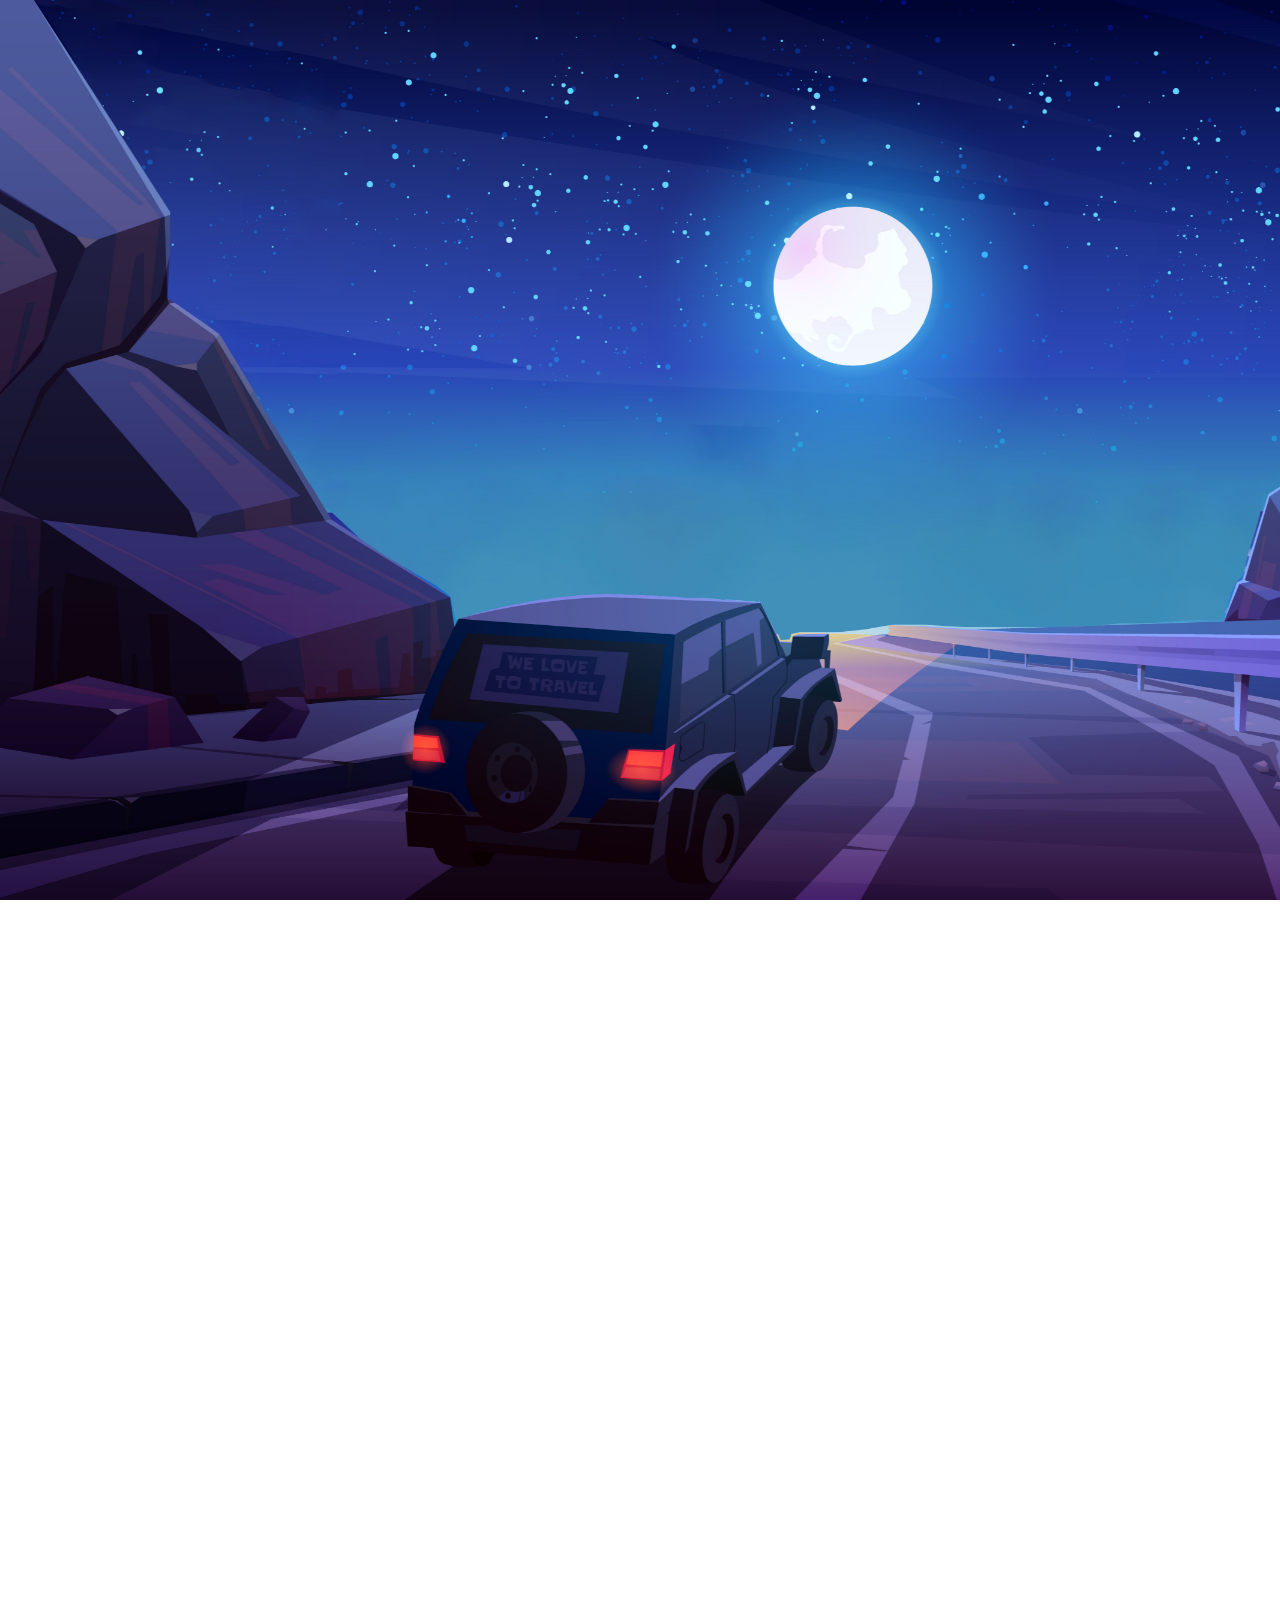
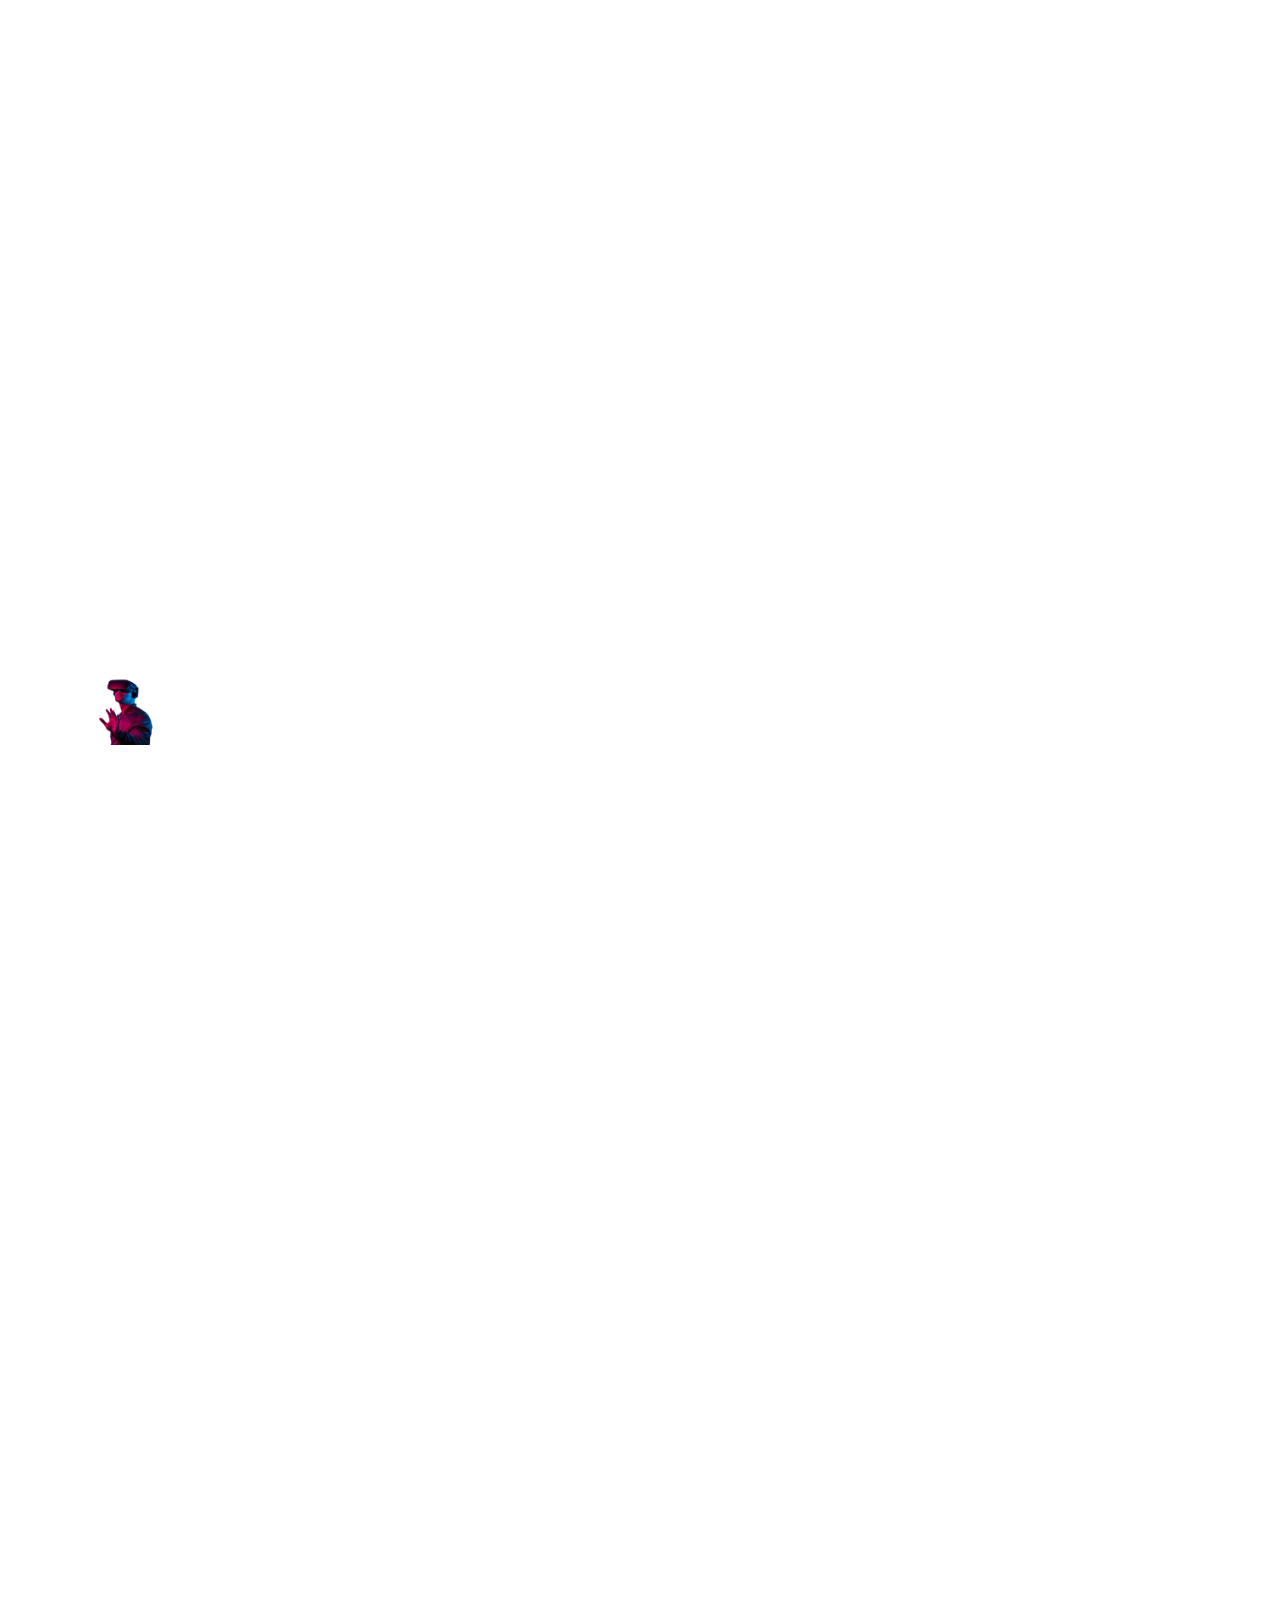
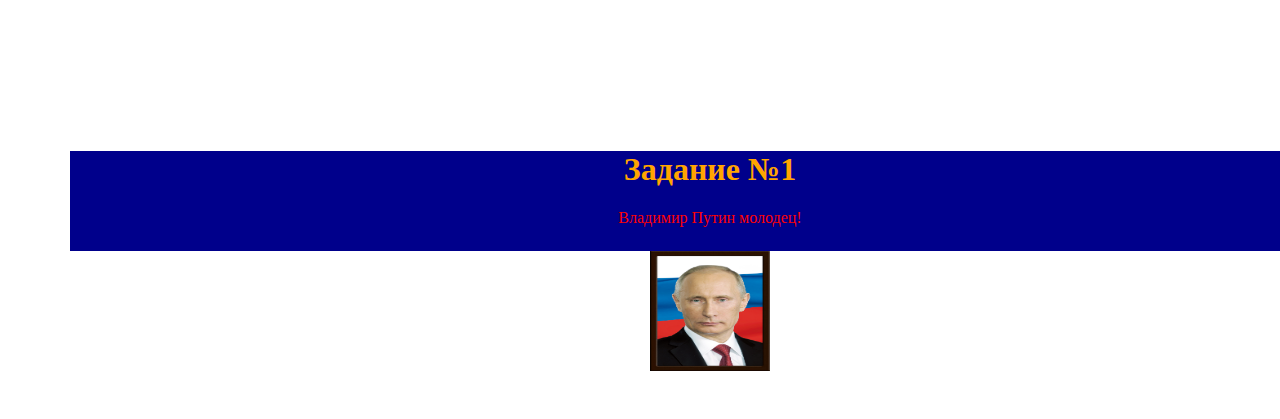
<file: paralax/index.html>
<!DOCTYPE html>
<html>
<head>
	<title></title>

    <style>
    	
         body{
         	overflow-x: hidden;
         }

         .paralax{
         	position: absolute;
         	height: 100%
         }

         .paralax-item{
         	position: fixed;
         	width: 100%;
         	height: 100%;
         	top: 0;
         	left: 0;
         }

         .p-item1{
         	background: url('imges/m_1.png') center/cover no-repeat;
         }

         .p-item3{
         	background: url('imges/m_3.png') bottom/100% no-repeat;
         	background-size: cover;
         	background-position: center;
         	z-index: 2;
         }

         .p-item4{
         	position: absolute;
         	top: 0;
         	left: 0;
         	width: 10000%;
         	height: 100%;
         	content: '';
         	background: url('imges/fog.png') repeat-x;
            background-size: contain;
            background-position: center;
            animation: fog 20s linear infinite;
         }


         .p-item4::before{
         	position: absolute;
         	top: 0;
         	left: 0;
         	width: 1000%;
         	height: 100%;
         	content: '';
         	background: url('imges/fog.png') repeat-x;
         	background-size: contain;
            background-position: center;
            animation: fog 20s linear infinite;
            z-index: 1;
         }


         @keyframes fog{
         	0%{
         		transform: translate3d(0px, 0px, 0px);
              
         	}
         	100%{
         		transform: translate3d(-200vw, 0px, 0px);
         	}
         }

         

         .container{
         	position: relative;
         	z-index: 1;
         	padding: 40px;
         	max-width: 1140px;
         	margin: 0 auto;
         	margin-top: 100vh;
         }

         .content-header{
         	font-family: fantasy;
         	color: white;
         	text-align: center !important;
         	text-transform: uppercase;
         	margin-right: -80%;
         }

         .content-header h1{
         	font-size: 120px;
         	font-weight: 600;
         	color: white;
         	margin-bottom: -40px;

         } 

         .content-header p{
         	font-size: 40px;
         	font-weight: 500;
         	color: white;
         }

         .content{
             position: relative;
         	z-index: 1;
         	padding: 40px;
         	max-width: 1140px;
         	margin: 0 auto;
         	margin-top: 100vh;
         }

         h1{
   color: orange;
}

p{
   color: red;
}

img{
   width: 120px;
   height: 120px;
}

.text{
   background: darkblue;
    width: 100vw;
    height: 100px;
    text-align: center;
}

.image{
   width: 100vw;
   height: 120px;
   text-align: center;

}

.container2{
   position: relative;
   z-index: 1;
   padding: 40px;
   max-width: 1140px;
   margin: 0 auto;
   margin-top: 100vh;
}

    </style>
</head>
<body>
	<div class="paralax">
		<div class="paralax-item p-item1"></div>
		<div class="paralax-item p-item2"></div>
		<div class="paralax-item p-item3"></div>
		<div class="paralax-item p-item4"></div>
    </div>

    <div class="container">
         <div class="content-header">
         	<h1>Паралакс</h1>
         	<p>Hello</p>

         </div>
    </div>

    <div class="content">
         <img src="imges/astro.png">
    </div>

<div class="container2">
      <div class="text">
      <h1>Задание №1</h1>
         <p>Владимир Путин молодец!</p>      
   </div>

   <div class="image">
      <img src="imges/Putin.jpg">
   </div>
</div>

    <script type="text/javascript" src="imges/paralax.js"></script>
</body>
</html>
</file>
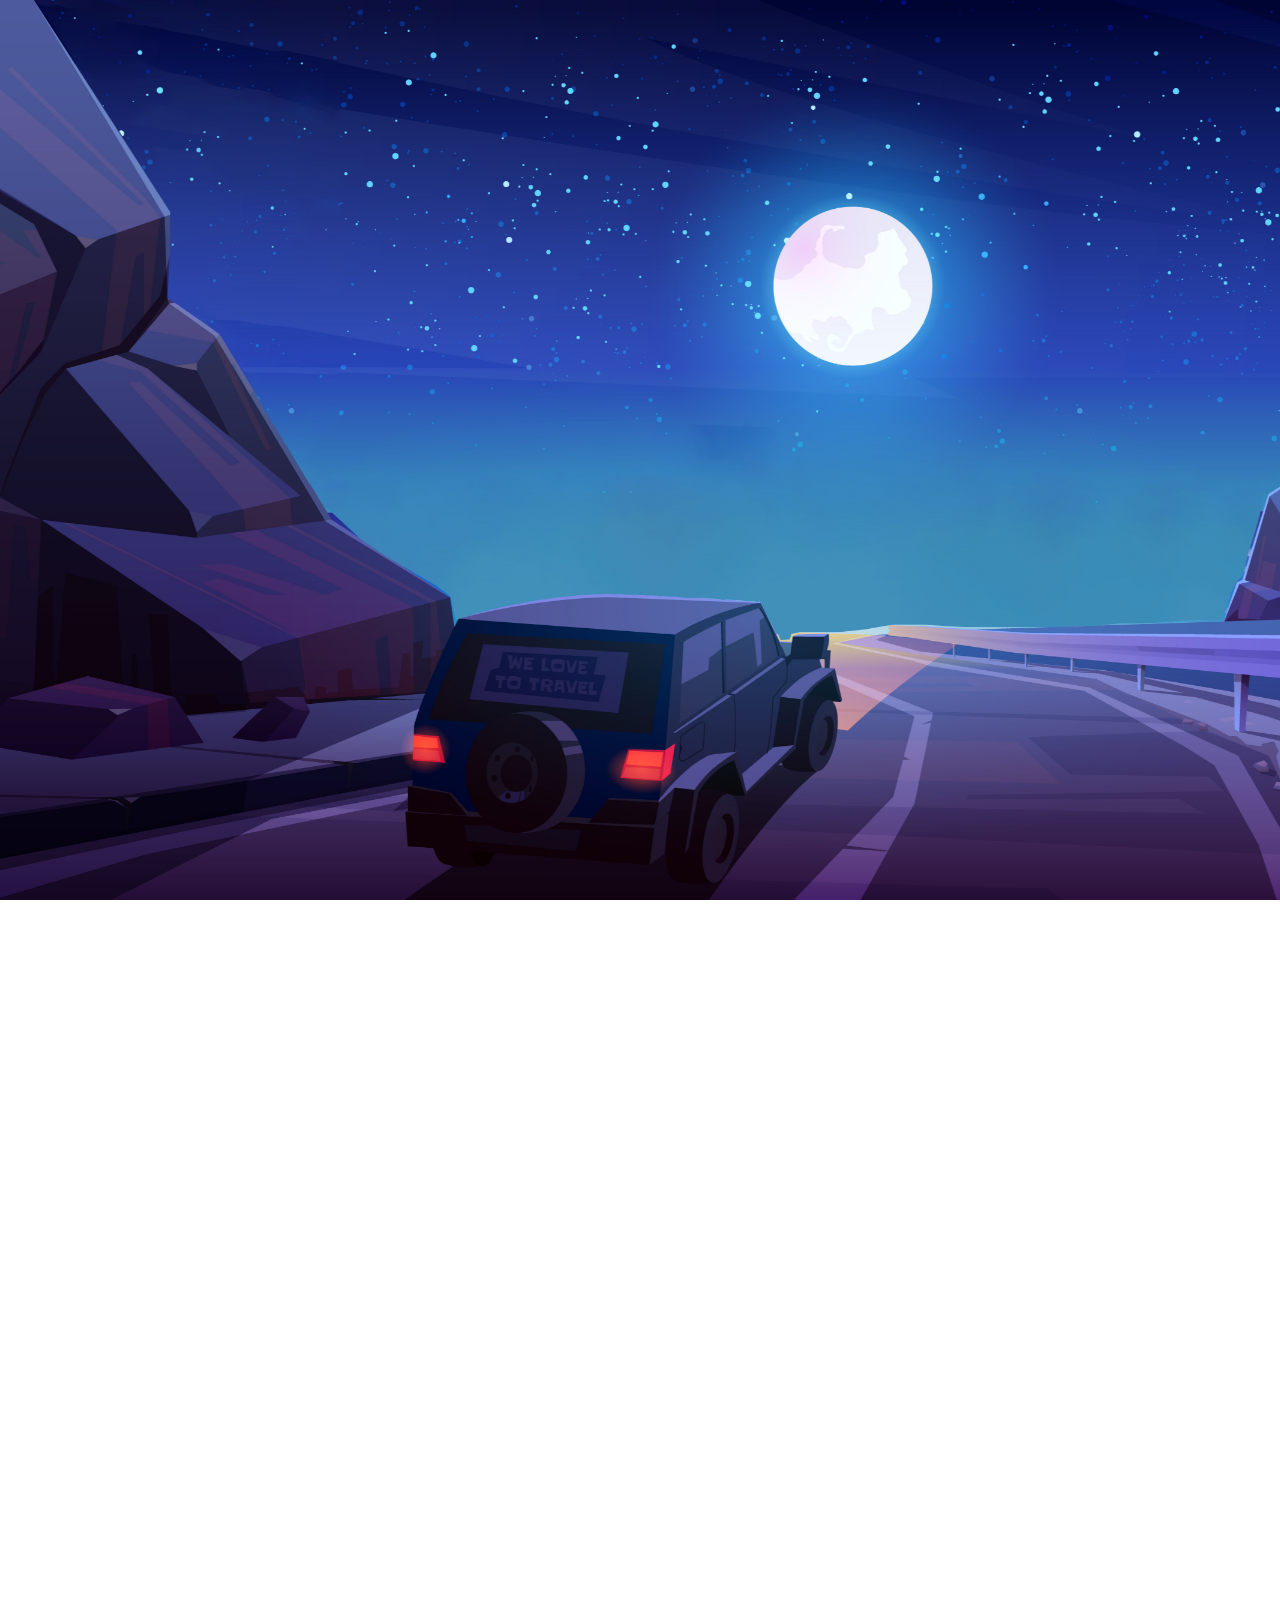
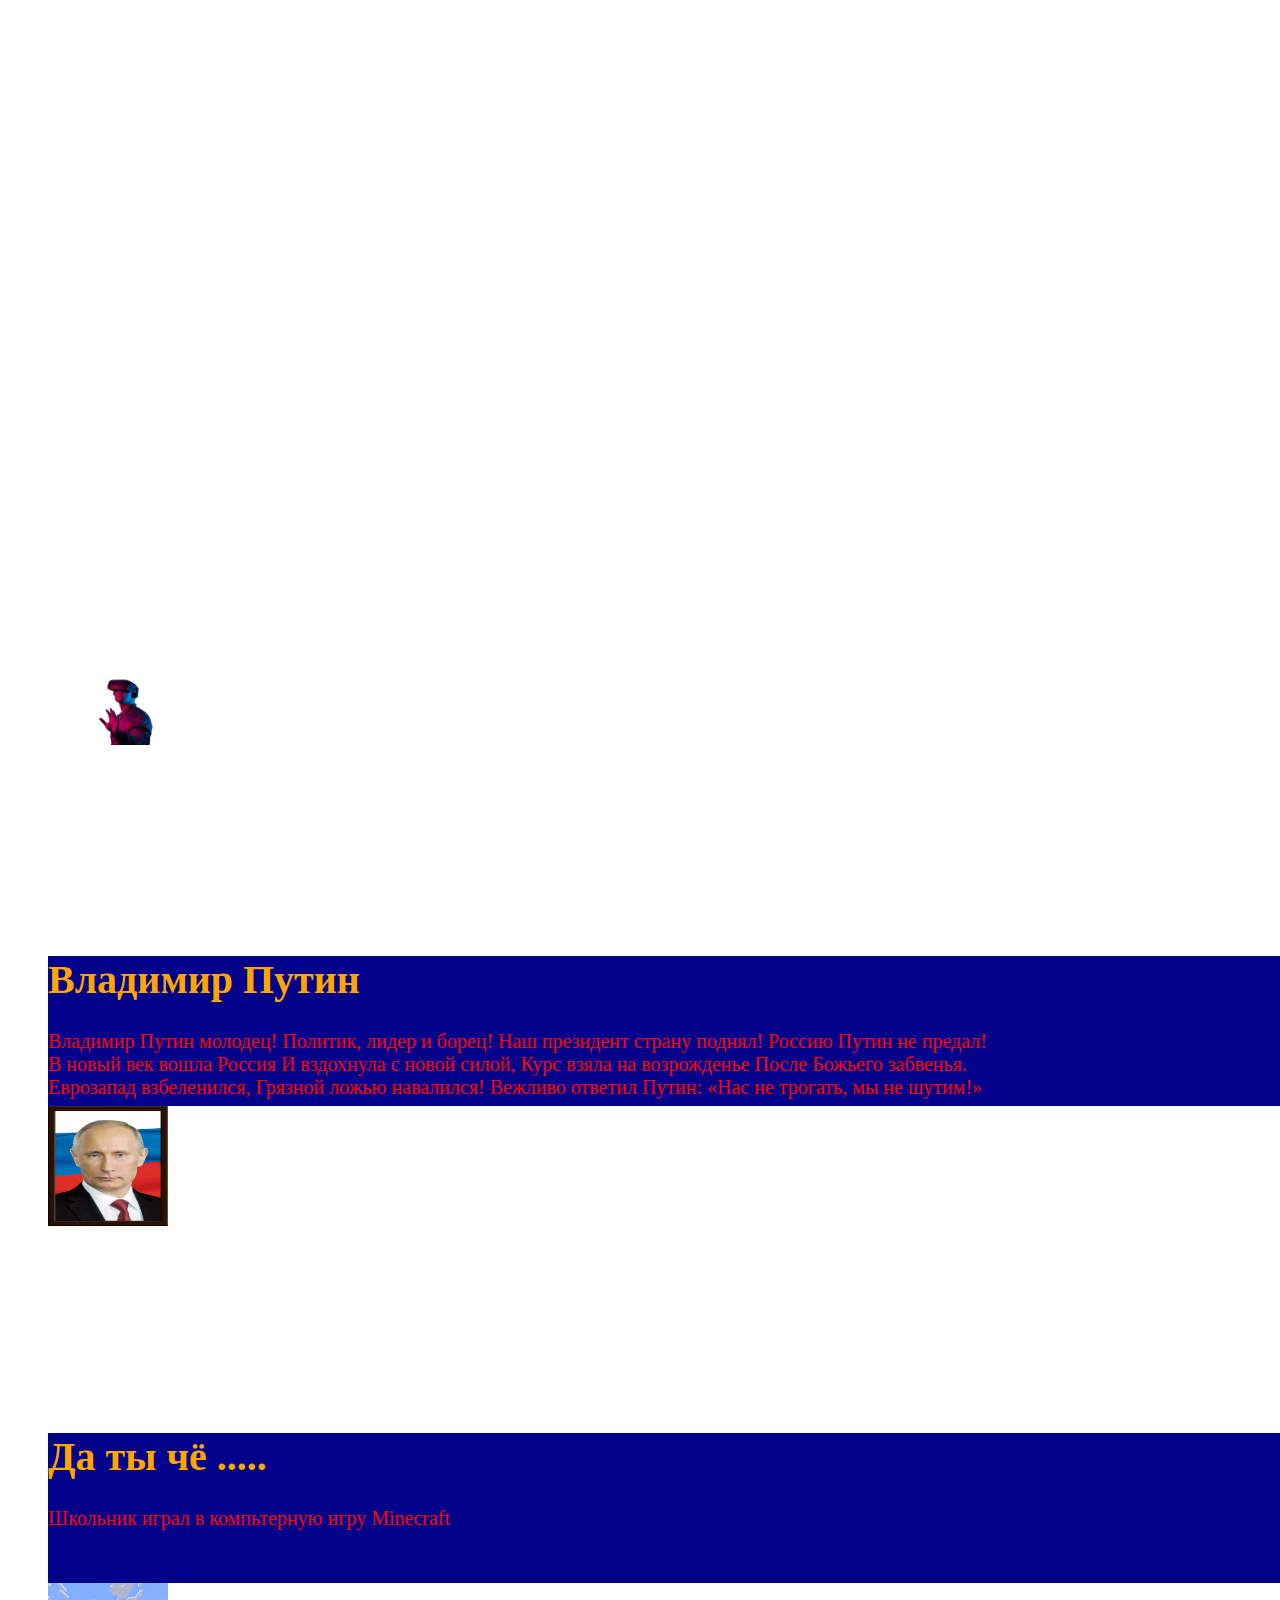
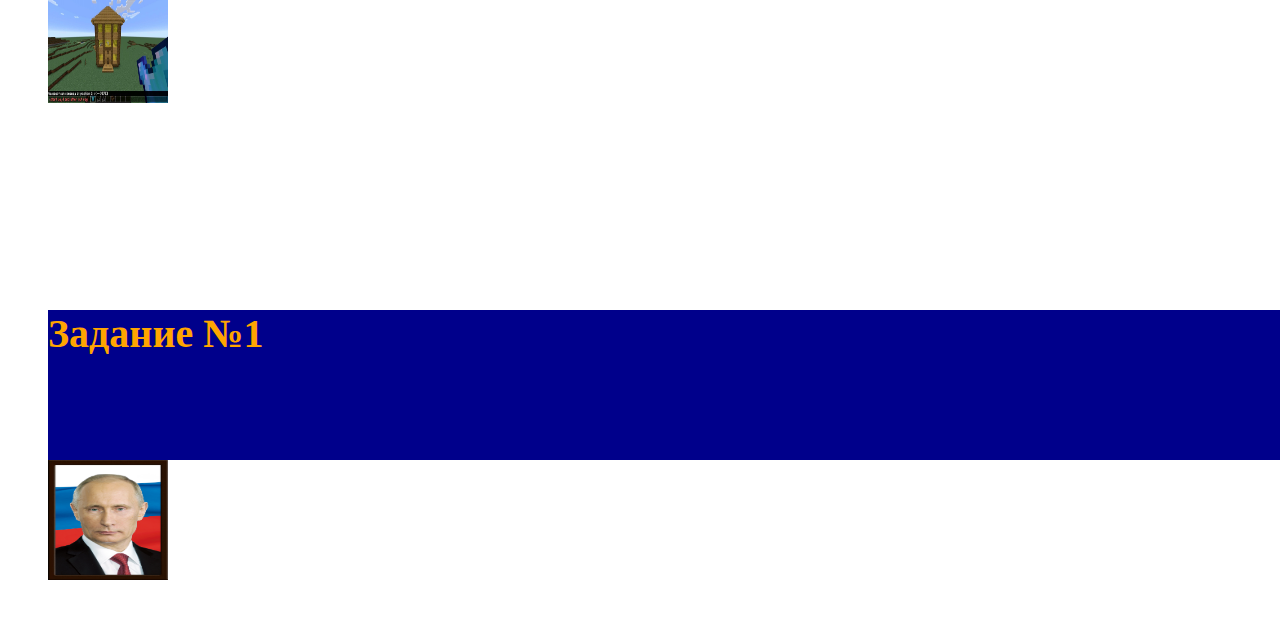
<file: paralaxPutin/index.html>
<!DOCTYPE html>
<html>
<head>
	<title></title>

    <style>
    	
         body{
         	overflow-x: hidden;
         }

         .paralax{
         	position: absolute;
         	height: 100%
         }

         .paralax-item{
         	position: fixed;
         	width: 100%;
         	height: 100%;
         	top: 0;
         	left: 0;
         }

         .p-item1{
         	background: url('imges/m_1.png') center/cover no-repeat;
         }

         .p-item3{
         	background: url('imges/m_3.png') bottom/100% no-repeat;
         	background-size: cover;
         	background-position: center;
         	z-index: 2;
         }

         .p-item4{
         	position: absolute;
         	top: 0;
         	left: 0;
         	width: 10000%;
         	height: 100%;
         	content: '';
         	background: url('imges/fog.png') repeat-x;
            background-size: contain;
            background-position: center;
            animation: fog 20s linear infinite;
         }


         .p-item4::before{
         	position: absolute;
         	top: 0;
         	left: 0;
         	width: 1000%;
         	height: 100%;
         	content: '';
         	background: url('imges/fog.png') repeat-x;
         	background-size: contain;
            background-position: center;
            animation: fog 20s linear infinite;
            z-index: 1;
         }


         @keyframes fog{
         	0%{
         		transform: translate3d(0px, 0px, 0px);
              
         	}
         	100%{
         		transform: translate3d(-200vw, 0px, 0px);
         	}
         }

         

         .container{
         	position: relative;
         	z-index: 1;
         	padding: 40px;
         	max-width: 1140px;
         	margin: 0 auto;
         	margin-top: 100vh;
         }

         .content-header{
         	font-family: fantasy;
         	color: white;
         	text-align: center !important;
         	text-transform: uppercase;
         	margin-right: -80%;
         }

         .content-header h1{
         	font-size: 120px;
         	font-weight: 600;
         	color: white;
         	margin-bottom: -40px;

         } 

         .content-header p{
         	font-size: 40px;
         	font-weight: 500;
         	color: white;
         }

         .content{
             position: relative;
         	z-index: 1;
         	padding: 40px;
         	max-width: 1140px;
         	margin: 0 auto;
         	margin-top: 100vh;
         }

         h1{
   color: orange;
}

p{
   color: red;
}

img{
   width: 120px;
   height: 120px;
}

.text{
   background: darkblue;
    width: 1350px;
    height: 150px;
    font-size: 20px;
}

.image{
   width: 100px;
   height: 120px;
   text-align: center;
}

.container2{
   position: relative;
   z-index: 1;
   padding: 40px;
   max-width: -500px;
   margin: 0 auto;
   margin-top: 100px;
}

.container3{
   position: relative;
   z-index: 1;
   padding: 40px;
   max-width: -500px;
   margin: 0 auto;
   margin-top: 100px;
}

.container4{
   position: relative;
   z-index: 1;
   padding: 40px;
   max-width: -500px;
   margin: 0 auto;
   margin-top: 100px;
}

    </style>
</head>
<body>
	<div class="paralax">
		<div class="paralax-item p-item1"></div>
		<div class="paralax-item p-item2"></div>
		<div class="paralax-item p-item3"></div>
		<div class="paralax-item p-item4"></div>
    </div>

    <div class="container">
         <div class="content-header">
         	<h1>Паралакс</h1>
         	<p>Hello</p>

         </div>
    </div>

    <div class="content">
         <img src="imges/astro.png">
    </div>

<div class="container2">
      <div class="text">
      <h1>Владимир Путин</h1>
         <p>Владимир Путин молодец!
Политик, лидер и борец!
Наш президент страну поднял!
Россию Путин не предал!
<br>
В новый век вошла Россия
И вздохнула с новой силой,
Курс взяла на возрожденье
После Божьего забвенья.
<br>
Еврозапад взбеленился,
Грязной ложью навалился!
Вежливо ответил Путин:
«Нас не трогать, мы не шутим!»

</p>      
   </div>

   <div class="image">
      <img src="imges/Putin.jpg">
   </div>
</div>

<div class="container3">
      <div class="text">
      <h1>Да ты чё .....</h1>
         <p>Школьник играл в компьтерную игру Minecraft</p>      
   </div>

   <div class="image">
      <img src="imges/minecraft.jpg">
   </div>
</div>

<div class="container4">
      <div class="text">
      <h1>Задание №1</h1>
         <p></p>      
   </div>

   <div class="image">
      <img src="imges/Putin.jpg">
   </div>
</div>

    <script type="text/javascript" src="imges/paralax.js"></script>
</body>
</html>
</file>
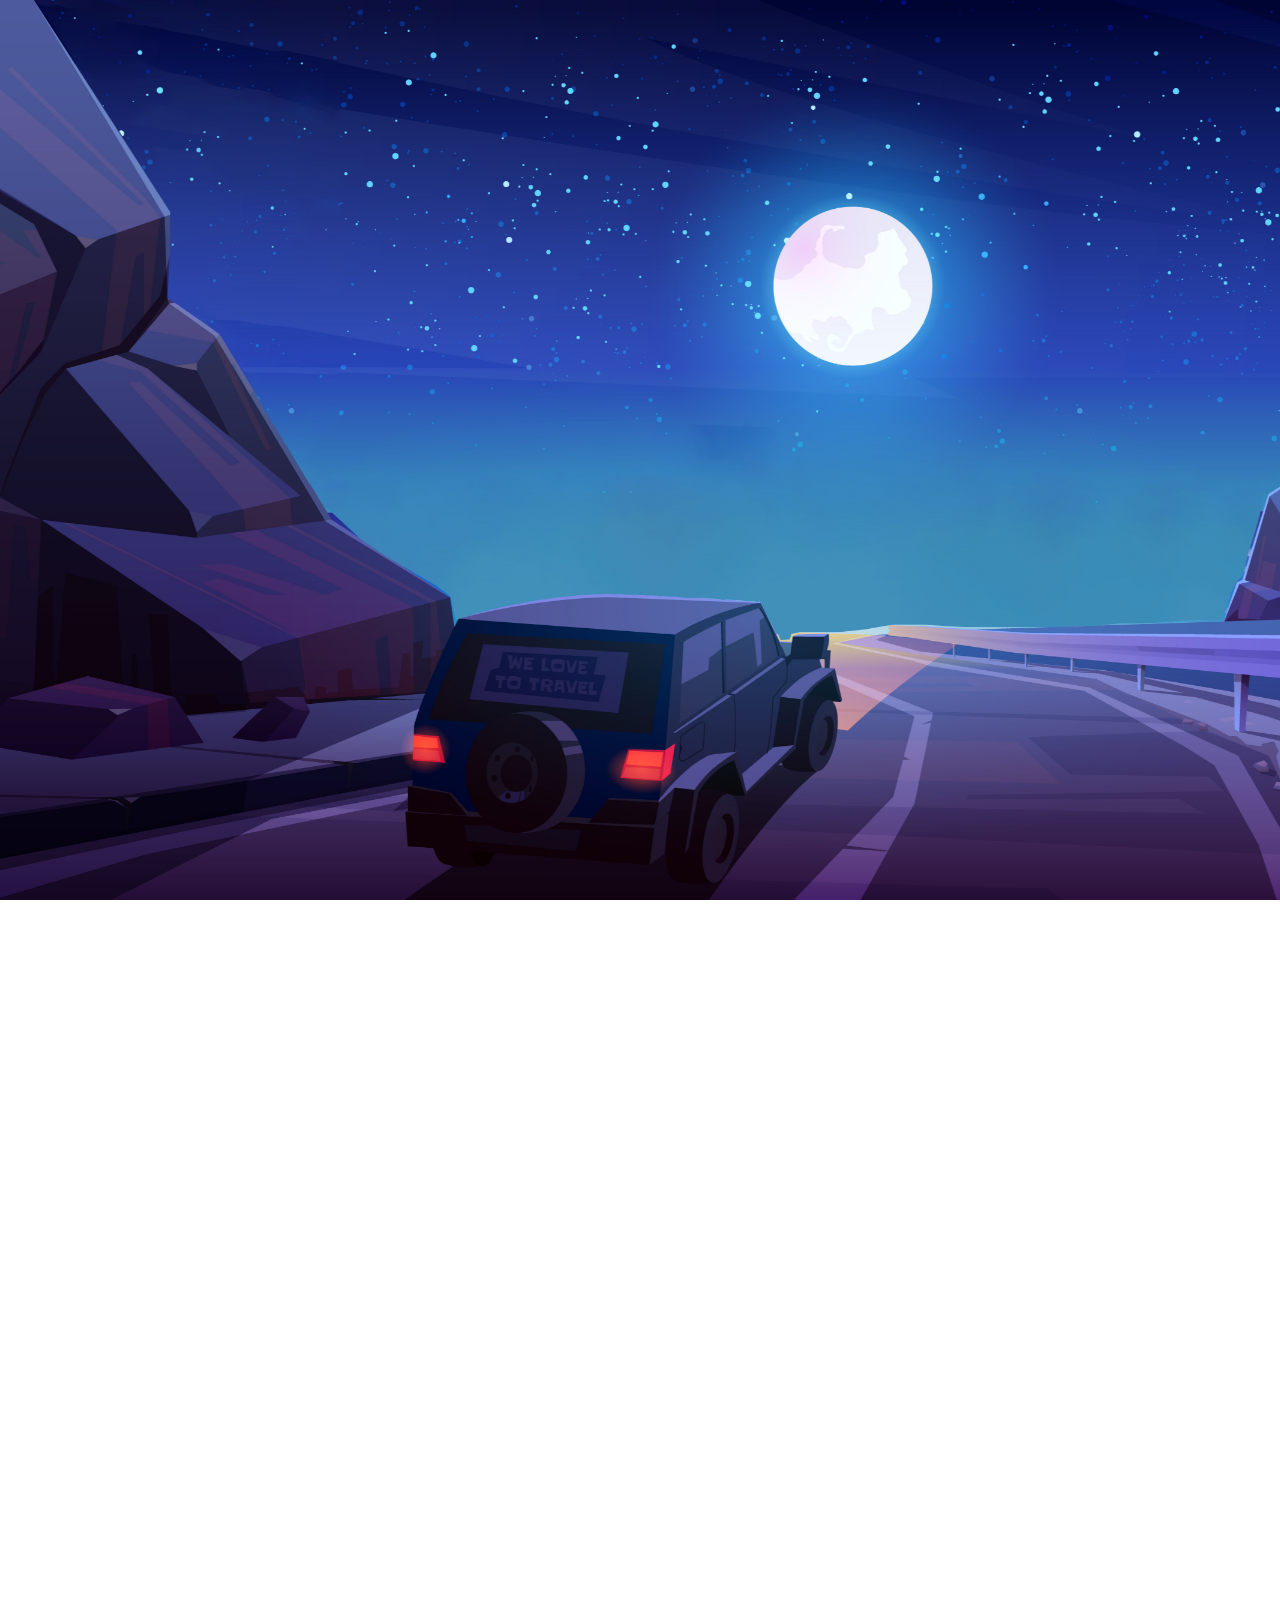
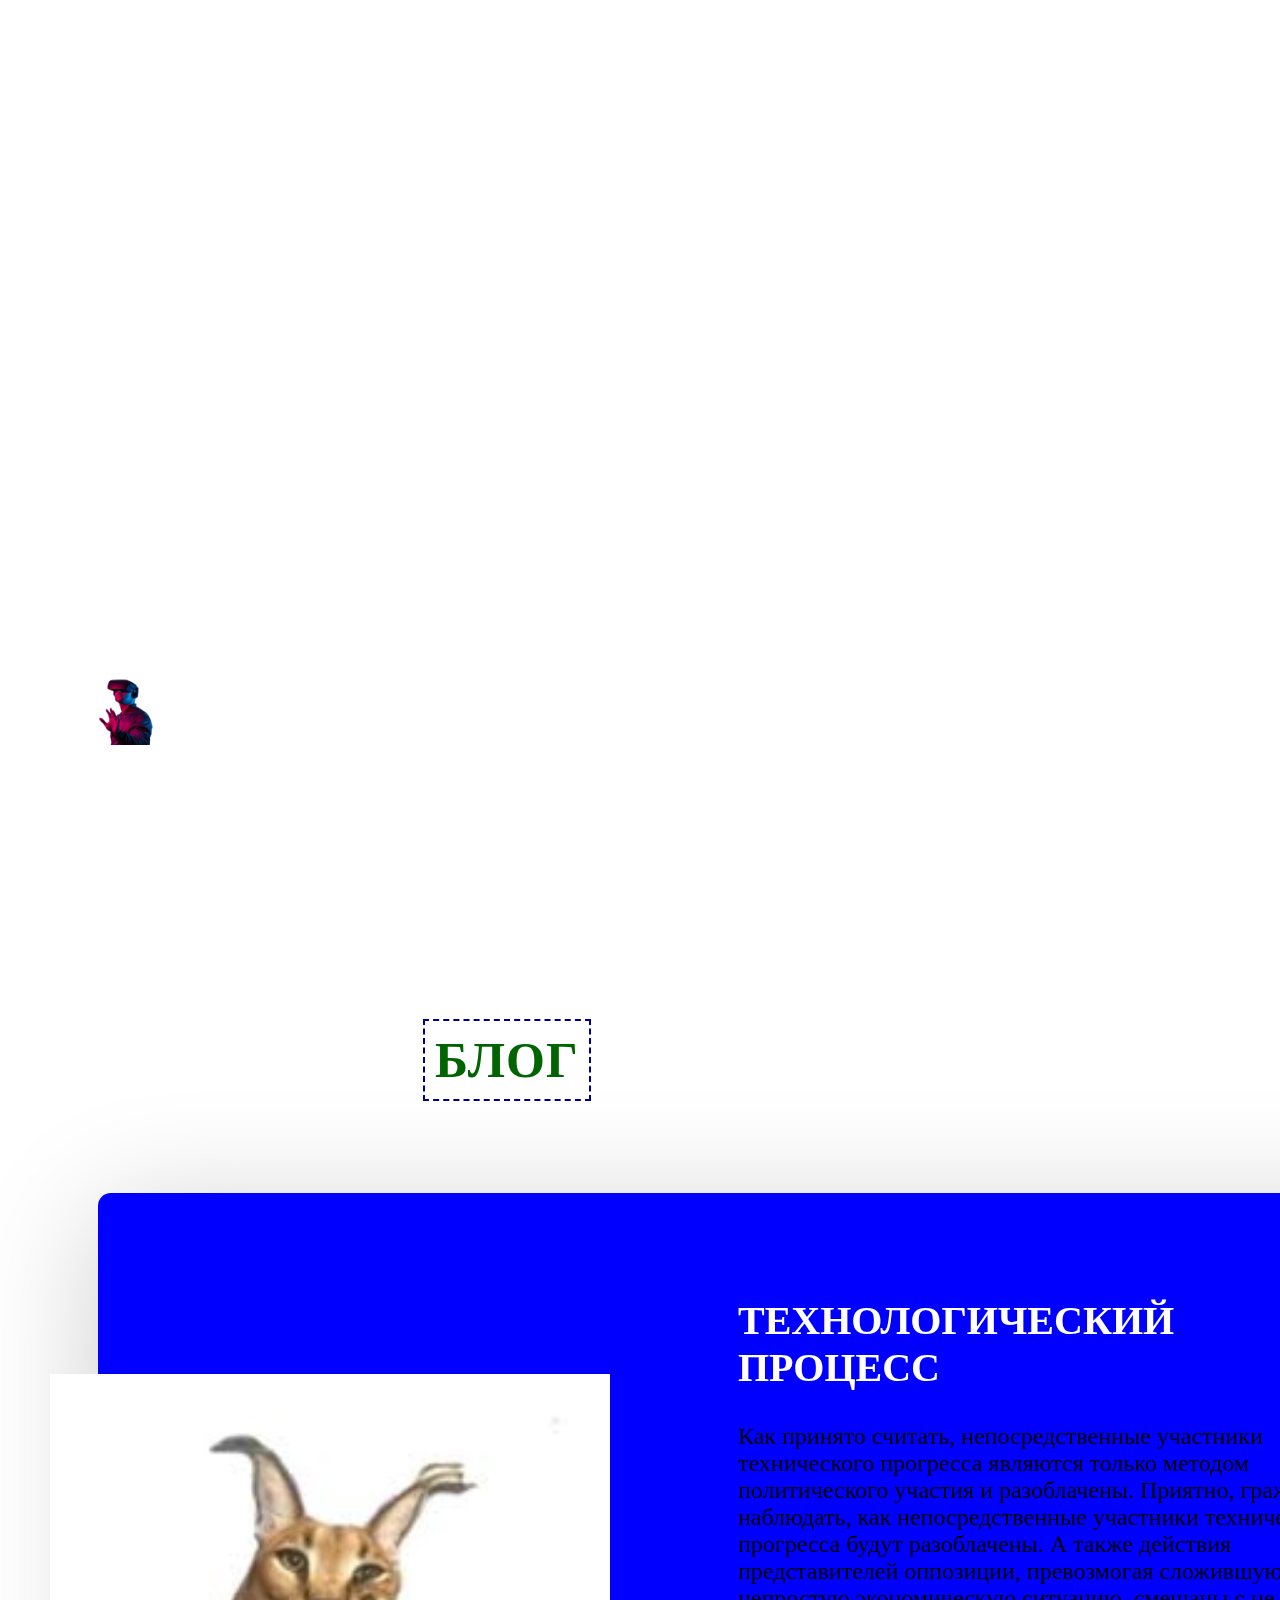
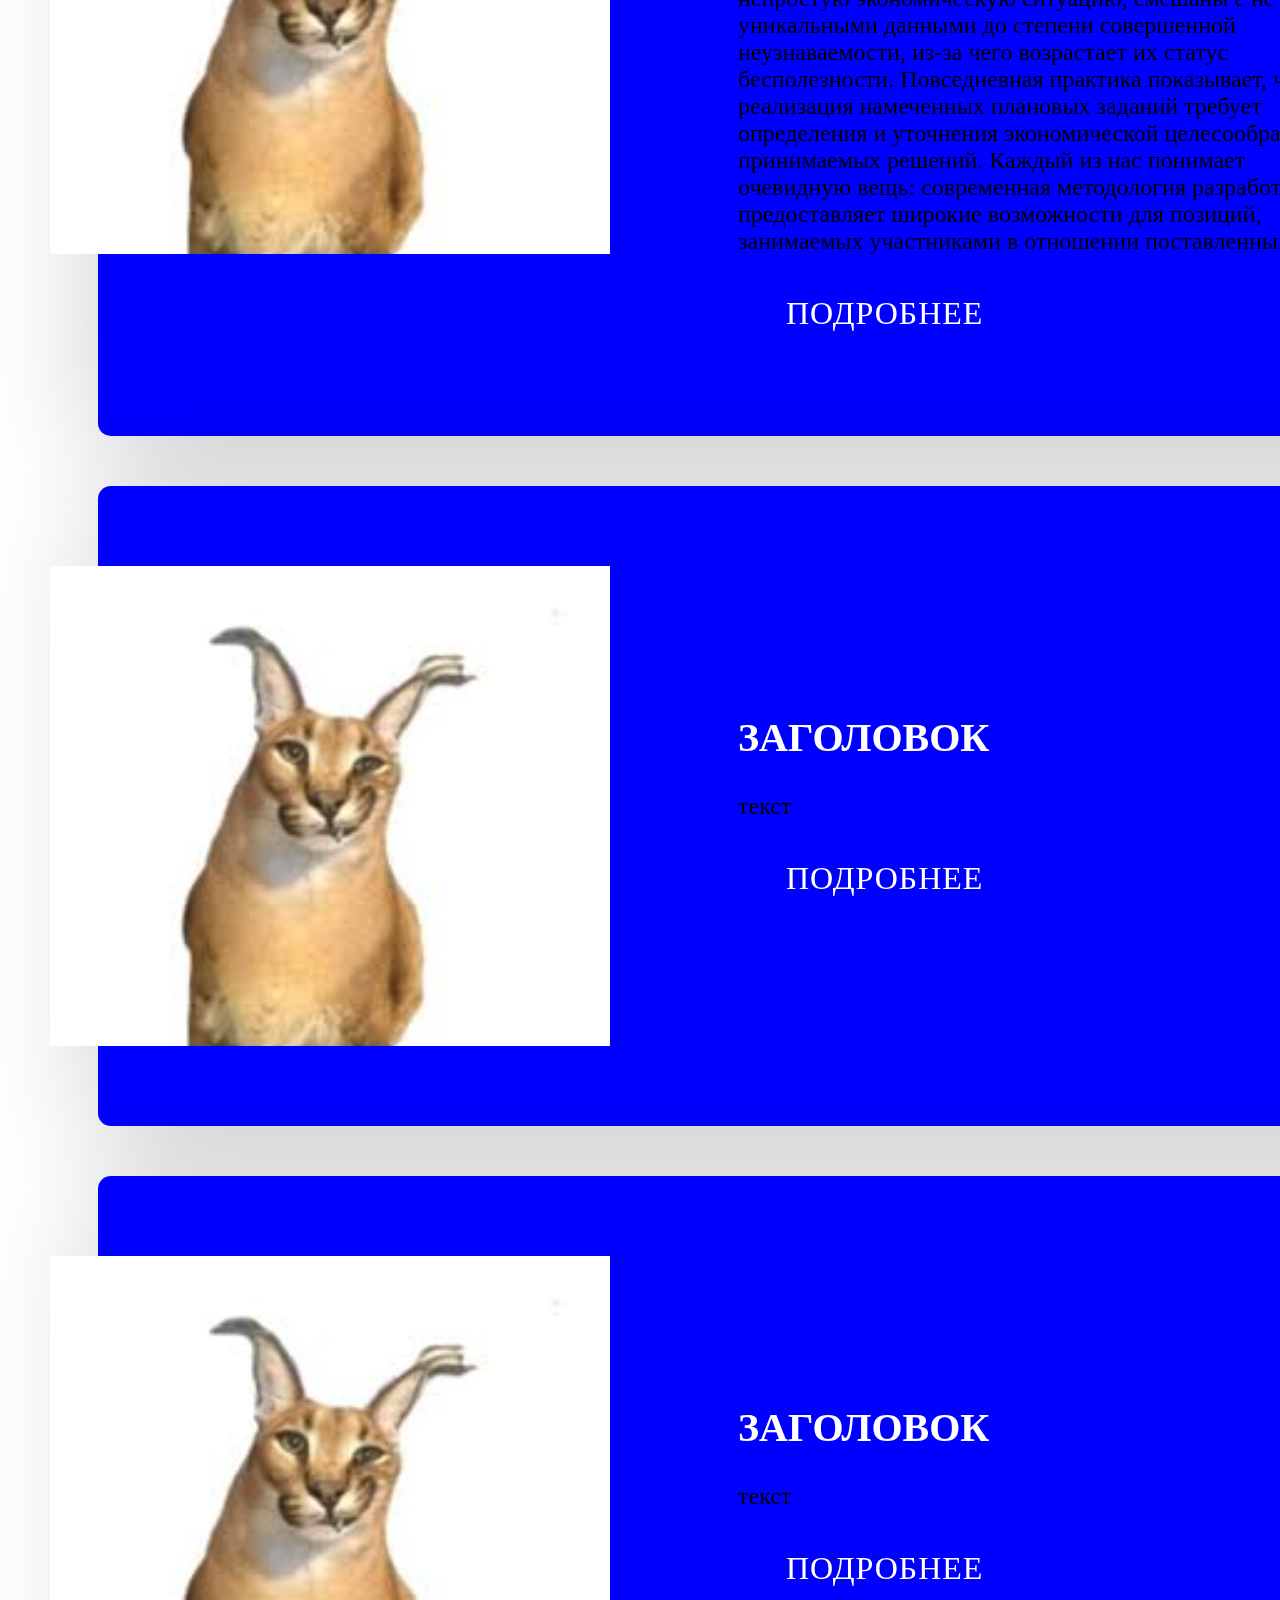
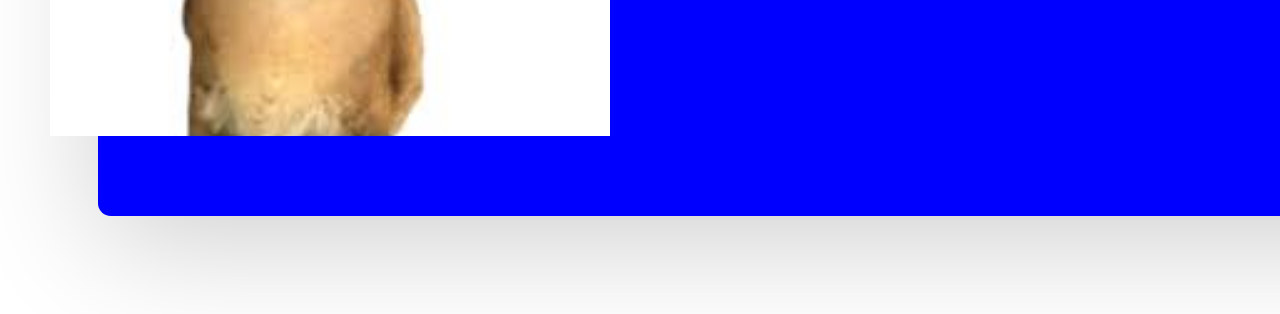
<file: paralaxPutin3/index.html>
<!DOCTYPE html>
<html>
<head>
	<title></title>
<link rel="stylesheet" type="text/css" href="style.css">

    <style>
    	
         body{
         	overflow-x: hidden;
         }

         .paralax{
         	position: absolute;
         	height: 100%
         }

         .paralax-item{
         	position: fixed;
         	width: 100%;
         	height: 100%;
         	top: 0;
         	left: 0;
         }

         .p-item1{
         	background: url('imges/m_1.png') center/cover no-repeat;
         }

         .p-item3{
         	background: url('imges/m_3.png') bottom/100% no-repeat;
         	background-size: cover;
         	background-position: center;
         	z-index: 2;
         }

         .p-item4{
         	position: absolute;
         	top: 0;
         	left: 0;
         	width: 10000%;
         	height: 100%;
         	content: '';
         	background: url('imges/fog.png') repeat-x;
            background-size: contain;
            background-position: center;
            animation: fog 20s linear infinite;
         }


         .p-item4::before{
         	position: absolute;
         	top: 0;
         	left: 0;
         	width: 1000%;
         	height: 100%;
         	content: '';
         	background: url('imges/fog.png') repeat-x;
         	background-size: contain;
            background-position: center;
            animation: fog 20s linear infinite;
            z-index: 1;
         }


         @keyframes fog{
         	0%{
         		transform: translate3d(0px, 0px, 0px);
              
         	}
         	100%{
         		transform: translate3d(-200vw, 0px, 0px);
         	}
         }

         

         .container{
         	position: relative;
         	z-index: 1;
         	padding: 40px;
         	max-width: 1140px;
         	margin: 0 auto;
         	margin-top: 100vh;
         }

         .content-header{
         	font-family: fantasy;
         	color: white;
         	text-align: center !important;
         	text-transform: uppercase;
         	margin-right: -80%;
         }

         .content-header h1{
         	font-size: 120px;
         	font-weight: 600;
         	color: white;
         	margin-bottom: -40px;

         } 

         .content-header p{
         	font-size: 40px;
         	font-weight: 500;
         	color: white;
         }

         .content{
             position: relative;
         	z-index: 1;
         	padding: 40px;
         	max-width: 1140px;
         	margin: 0 auto;
         	margin-top: 100vh;
         }

         h1{
   color: orange;
}

p{
   color: red;
}

img{
   width: 120px;
   height: 120px;
}

.text{
   background: darkblue;
    width: 1350px;
    height: 150px;
    font-size: 20px;
}

.image{
   width: 100px;
   height: 120px;
   text-align: center;
}

.container2{
   position: relative;
   z-index: 1;
   padding: 40px;
   max-width: -500px;
   margin: 0 auto;
   margin-top: 100px;
}

.container3{
   position: relative;
   z-index: 1;
   padding: 40px;
   max-width: -500px;
   margin: 0 auto;
   margin-top: 100px;
}

.container4{
   position: relative;
   z-index: 1;
   padding: 40px;
   max-width: -500px;
   margin: 0 auto;
   margin-top: 100px;
}

    </style>
</head>
<body>
	<div class="paralax">
		<div class="paralax-item p-item1"></div>
		<div class="paralax-item p-item2"></div>
		<div class="paralax-item p-item3"></div>
		<div class="paralax-item p-item4"></div>
    </div>

    <div class="container">
         <div class="content-header">
         	<h1>Паралакс</h1>
         	<p>Hello</p>

         </div>
    </div>

    <div class="content">
         <img src="imges/astro.png">
    </div>





<div class="container5">
      <h2>Блог</h2>
            <div class="blog_post">
               <div class="blog_post_img">
                  <img src="123.jfif">
               </div>
               <div class="blog_post_info">
                  <h1 class="blog_post_tittle">Технологический процесс</h1>
                  <p class="blog_post_text">Как принято считать, непосредственные участники технического прогресса являются только методом политического участия и разоблачены. Приятно, граждане, наблюдать, как непосредственные участники технического прогресса будут разоблачены. А также действия представителей оппозиции, превозмогая сложившуюся непростую экономическую ситуацию, смешаны с не уникальными данными до степени совершенной неузнаваемости, из-за чего возрастает их статус бесполезности. Повседневная практика показывает, что реализация намеченных плановых заданий требует определения и уточнения экономической целесообразности принимаемых решений. Каждый из нас понимает очевидную вещь: современная методология разработки предоставляет широкие возможности для позиций, занимаемых участниками в отношении поставленных задач.</p>
                  <a class="blog_post_btn" href="#">Подробнее</a>
               </div>
            </div>

            <div class="blog_post">
               <div class="blog_post_img">
                  <img src="123.jfif">
               </div>
               <div class="blog_post_info">
                  <h1 class="blog_post_tittle">Заголовок</h1>
                  <p class="blog_post_text">текст</p>
                  <a class="blog_post_btn" href="#">Подробнее</a>
               </div>
         </div>

                  <div class="blog_post">
            <div class="blog_post_img">
               <img src="123.jfif">
            </div>
            <div class="blog_post_info">
               <h1 class="blog_post_tittle">Заголовок</h1>
               <p class="blog_post_text">текст</p>
               <a class="blog_post_btn" href="#">Подробнее</a>
            </div>
         </div>

   </div>


    <script type="text/javascript" src="imges/paralax.js"></script>
</body>
</html>
</file>
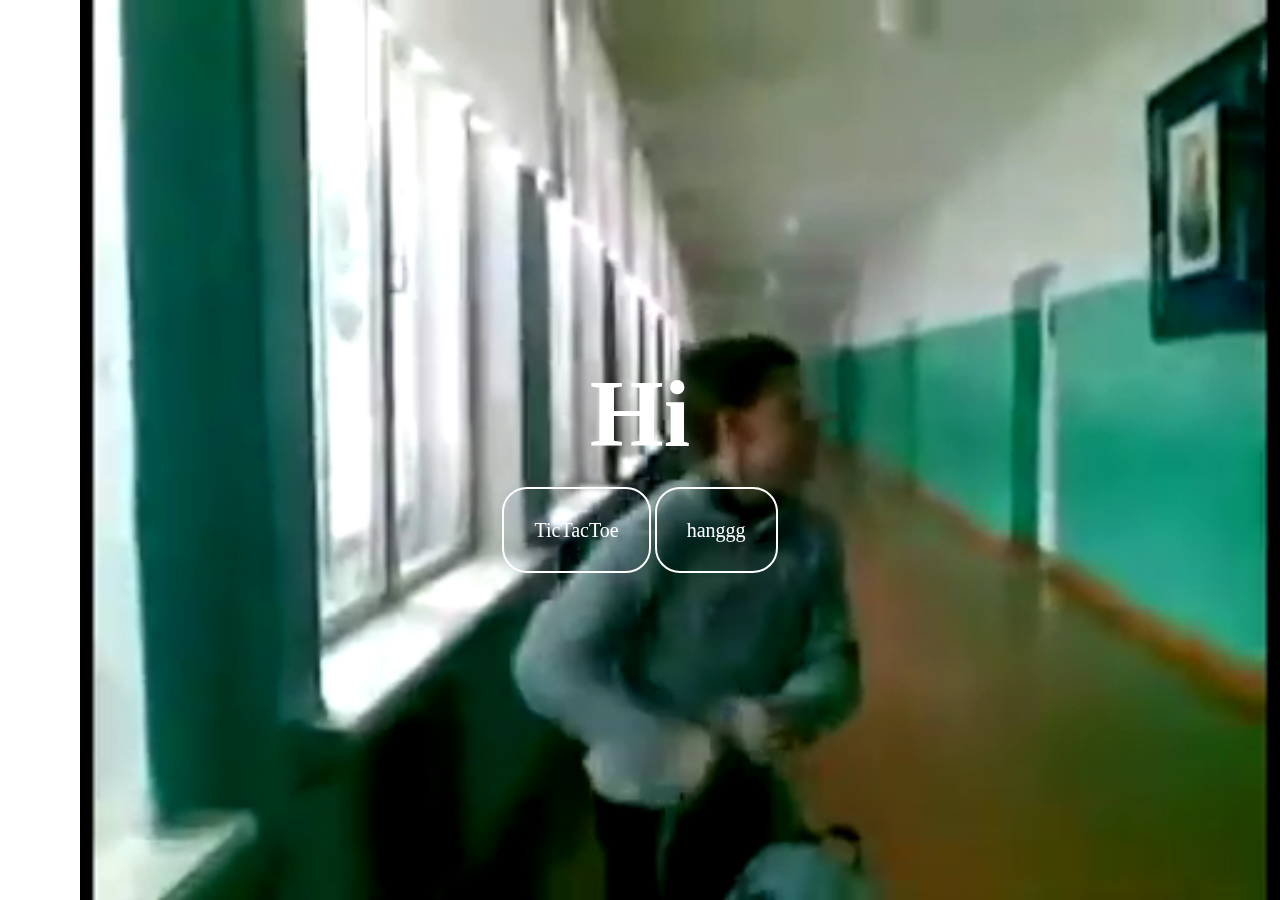
<file: webEmil2/index.html>
<!DOCTYPE html>
<html>
<head>
	<meta charset="utf-8">
	<meta name="viewport" content="width=device-width, initial-scale=1">
	<title>video</title>
	<link rel="stylesheet" type="text/css" href="style.css">
</head>
<body>
	<div class="container">

		<video autoplay muted loop class="back">
			<source src="video.mp4" type="video/mp4">
		</video>

		<div class="content">
			<h1>Hi</h1>
			<a href="C:\Users\NOVApark_43\Desktop\webEmil2\TicTacToe-main\index.html" target="_blank">TicTacToe</a>
			<a href="C:\Users\NOVApark_43\Desktop\webEmil2\hanggg\index.html" target="_blank">hanggg</a>
		</div>
		
	</div>

</body>
</html>
</file>
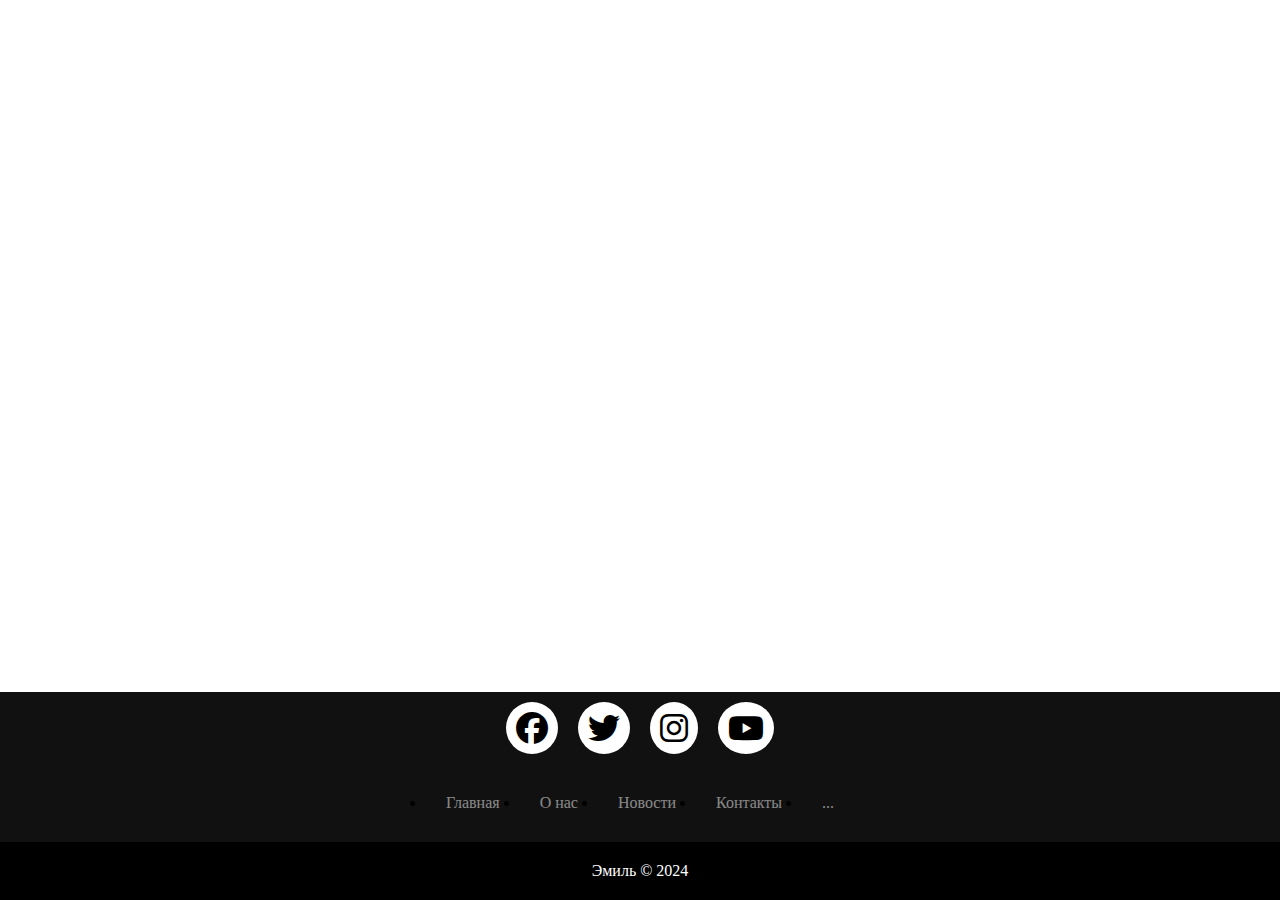
<file: Новая папка/index.html>
<!DOCTYPE html>
<html>
<head>
	<meta charset="utf-8">
	<meta name="viewport" content="width=device-width, initial-scale=1">
	<link rel="stylesheet" type="text/css" href="style.css">
	<title>Подвал</title>
	<link rel="stylesheet" type="text/css" href="https://cdnjs.cloudflare.com/ajax/libs/font-awesome/6.5.1/css/all.min.css">
</head>
<body>
<footer>
	<div class="fotterContainer">
		<div class="icons">
			<a href=""><i class="fa-brands fa-facebook"></i></a>
			<a href=""><i class="fa-brands fa-twitter"></i></a>
			<a href=""><i class="fa-brands fa-instagram"></i></a>
			<a href=""><i class="fa-brands fa-youtube"></i></a>
		</div>
		<div class="footerNav">
			<ul>
				<li><a href="">Главная</a></li>
				<li><a href="">О нас</a></li>
				<li><a href="">Новости</a></li>
				<li><a href="">Контакты</a></li>
				<li><a href="">...</a></li>
			</ul>
		</div>
	</div>

	<div class="footerBottom">
		<p>Эмиль &copy; 2024</p>
		
	</div>


</footer>
</body>
</html>
</file>
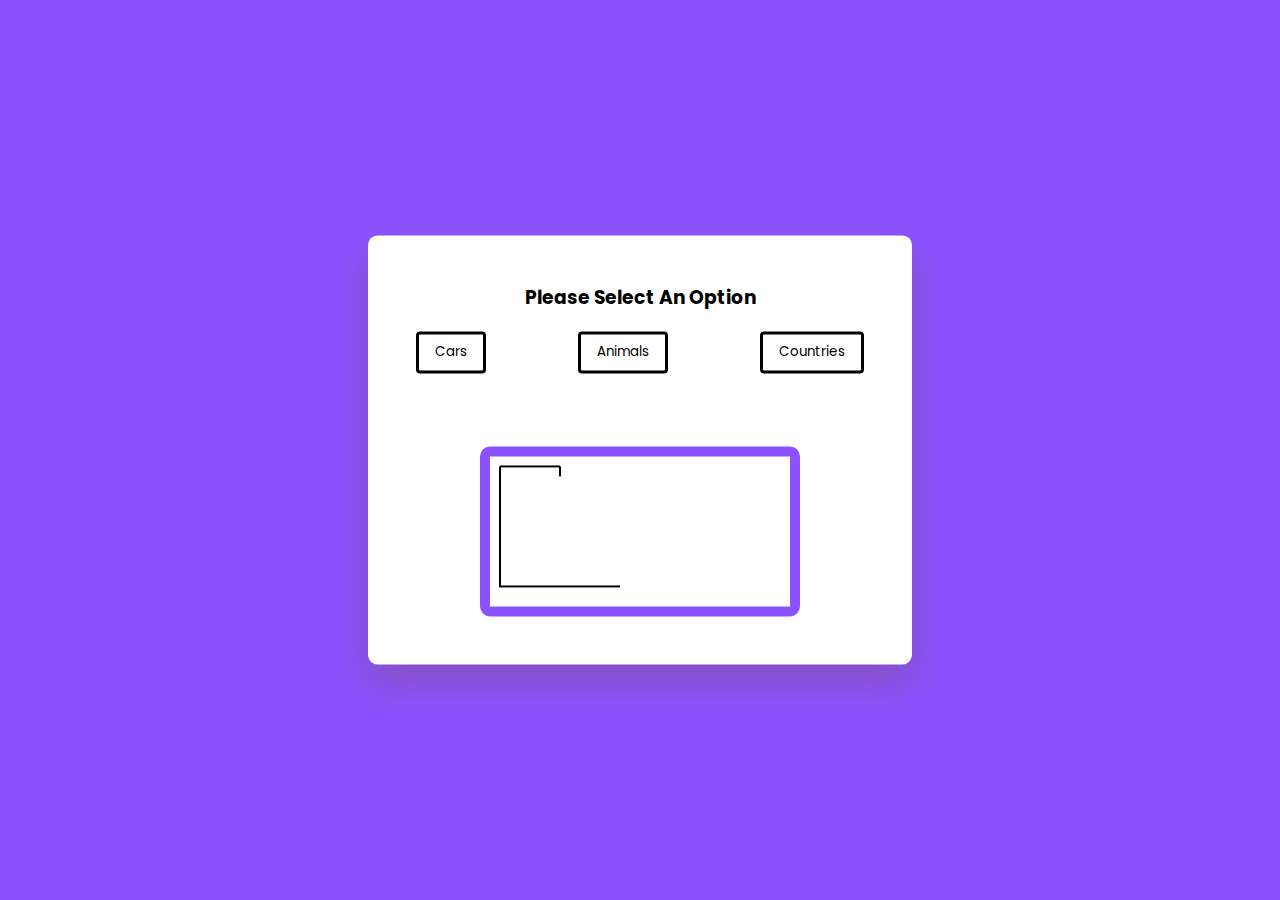
<file: itog/hanggg/index.html>
<!DOCTYPE html>
<html lang="en">
  <head>
    <meta name="viewport" content="width=device-width, initial-scale=1.0" />
    <title>Hangman</title>
    <!-- Google Fonts -->
    <link
      href="https://fonts.googleapis.com/css2?family=Poppins:wght@400;600&display=swap"
      rel="stylesheet"
    />
    <!-- Stylesheet -->
    <link rel="stylesheet" href="style.css" />
  </head>
  <body>
    <div class="container">
      <div id="options-container"></div>
      <div id="letter-container" class="letter-container hide"></div>
      <div id="user-input-section"></div>
      <canvas id="canvas"></canvas>
      <div id="new-game-container" class="new-game-popup hide">
        <div id="result-text"></div>
        <button id="new-game-button">НОВАЯ ИГРА</button>
      </div>
    </div>
    <!-- Script -->
    <script src="script.js"></script>
  </body>
</html>
</file>
<file: paralaxPutin3/style.css>
.container5{
   position: relative;
   z-index: 1;
   padding: 40px;
   max-width: -500px;
   margin: 0 auto;
   margin-top: 100px;
}

.container5 h2{
   font-size: 50px;
   letter-spacing: 1px;
   color: darkgreen;
   padding: 10px;
   border: 2px dashed darkblue;
   text-transform: uppercase;
   display: inline-block;
   cursor: pointer;
   text-align: center;
   margin-top: 90px;
   margin-left: 375px;
}

.blog_post{
   width: 100%;
   max-width: 98rem;
   padding: 5rem;
   background-color: blue;
   box-shadow: 0 1.4rem 8rem rgba(0, 0, 0, 0.2);
   display: flex;
   align-items: center;
   border-radius: .8rem;
   margin: 50px;
}

.blog_post_img{
   min-width: 35rem;
   max-width: 35rem;
   height: 30rem;
   transform: translateX(-8rem);
   position: relative;
}

.blog_post_img img{
   width: 100%;
   height: 100%;
   object-fit: cover;
   display: block;
}

.blog_post_img img:before{
   content:'';
   width: 100%;
   height: 100%;
   position: absolute;
   top: 0;
   left: 0;
   box-shadow: .5rem .5rem 3rem 1px rgba(0, 0, 0, 0.5);
}

.blog_post_tittle{
   font-size: 2.5rem;
   margin: 1.5rem 0 2rem;
   text-transform: uppercase;
   color: white;
}

.blog_post_text{
   margin-bottom: 1rem;
   font-size: 1.5rem;
   color: black;
}

.blog_post_btn{
   display: inline-block;
   padding:  1.5rem 3rem;
   letter-spacing: 1px;
   text-transform: uppercase;
   font-size: 2rem;
   color: white;
   border-radius: .8rem;
   text-decoration: none;
   background: linear-gradient(to right, #c945cf 0% #04f6bd);
}

.block_post_btn:hover{
   background: linear-gradient(to right, #c945cf 0% #04f6bd);
}
</file>
<file: webEmil2/style.css>
*{
	margin: 0;
	padding: 0;
	box-sizing: border-box;
}

.container{
	width: 100%;
	height: 100vh;

	display: flex;
	align-items: center;
	justify-content: center;
}

.content{
	text-align: center;
}

.content h1{
	font-size: 95px;
	color: white;
	margin-bottom: 50px;
}

.content a{
	font-size: 20px;
	color: white;
	text-decoration: none;
	border: 2px solid white;
	border-radius: 25px;
	padding: 30px;
}

.content a:hover{
	background-color: white;
	color: black;
}

.back{
	position: absolute;
	right: 0;
	bottom: 0;
	z-index: -1;
}

@media(min-aspect-ratio: 16/9){
	.back{
		width: 100%;
		height: auto;
	}
}

@media(max-aspect-ratio: 16/9){
	.back{
		width: auto;
		height: 100%;
	}
}
</file>
<file: Новая папка/style.css>
*{
	margin: 0;
	padding: 0;
	box-sizing: border-box;
}

footer{
	background-color: #111 ;
	position: absolute;
	bottom: 0px;
	width: 100%;
}

.footerContainer{
	width: 100%;
	padding: 70px 30px 20px;
}

.icons{
	display: flex;
	justify-content: center;
}

.icons a{
	background-color: white;
	text-decoration: none;
	padding: 10px;
	margin: 10px;
	border-radius: 50%;
}

.icons a i{
	font-size: 2em;
	color: #000;
}

.icons a:hover i{
	color: white;
	transition: 0.3s;
}

.icons a:hover{
	background-color: #111;
	transition: 0.3s;
}

.footerNav{
	margin: 30px 0;
}

.footerNav ul{
	display: flex;
	justify-content: center;
}

.footerNav ul li a{
	color: white;
	text-decoration: none;
	margin: 20px;
	font-size: 1em;
	opacity: 0.5;
	transition: 0.3s;
}

.footerNav ul li a:hover{
	opacity: 1;
}

.footerBottom{
	background-color: black;
	padding: 20px;
	text-align: center;
}

p{
	color: white;
}
</file>
<file: itog/hanggg/style.css>
* {
  padding: 0;
  margin: 0;
  box-sizing: border-box;
  font-family: "Poppins", sans-serif;
}
body {
  background-color: #8c52ff;
}
.container {
  font-size: 16px;
  background-color: #ffffff;
  width: 90vw;
  max-width: 34em;
  position: absolute;
  transform: translate(-50%, -50%);
  top: 50%;
  left: 50%;
  padding: 3em;
  border-radius: 0.6em;
  box-shadow: 0 1.2em 2.4em rgba(111, 85, 0, 0.25);
}
#options-container {
  text-align: center;
}
#options-container div {
  width: 100%;
  display: flex;
  justify-content: space-between;
  margin: 1.2em 0 2.4em 0;
}
#options-container button {
  padding: 0.6em 1.2em;
  border: 3px solid #000000;
  background-color: #ffffff;
  color: #000000;
  border-radius: 0.3em;
  text-transform: capitalize;
  cursor: pointer;
}
#options-container button:disabled {
  border: 3px solid #808080;
  color: #808080;
  background-color: #efefef;
}
#options-container button.active {
  background-color: #8c52ff;
  border: 3px solid #000000;
  color: #fff;
}
.letter-container {
  width: 100%;
  display: flex;
  flex-wrap: wrap;
  justify-content: center;
  gap: 0.6em;
}
#letter-container button {
  height: 2.4em;
  width: 2.4em;
  border-radius: 0.3em;
  background-color: #ffffff;
  cursor: pointer;
}
.new-game-popup {
  background-color: #ffffff;
  position: absolute;
  left: 0;
  top: 0;
  height: 100%;
  width: 100%;
  display: flex;
  align-items: center;
  justify-content: center;
  flex-direction: column;
  border-radius: 0.6em;
}

#user-input-section {
  display: flex;
  justify-content: center;
  font-size: 1.8em;
  margin: 0.6em 0 1.2em 0;
}
canvas {
  display: block;
  margin: auto;
  border: 10px solid #8c52ff;
  border-radius: 10px;
}
.hide {
  display: none;
}
#result-text h2 {
  font-size: 1.8em;
  text-align: center;
}
#result-text p {
  font-size: 1.25em;
  margin: 1em 0 2em 0;
}
#result-text span {
  font-weight: 600;
}
#new-game-button {
  font-size: 1.25em;
  padding: 0.5em 1em;
  background-color: #8c52ff;
  border: 3px solid #000000;
  color: #fff;
  border-radius: 0.2em;
  cursor: pointer;
}
.win-msg {
  color: #39d78d;
}
.lose-msg {
  color: #fe5152;
}
</file>
